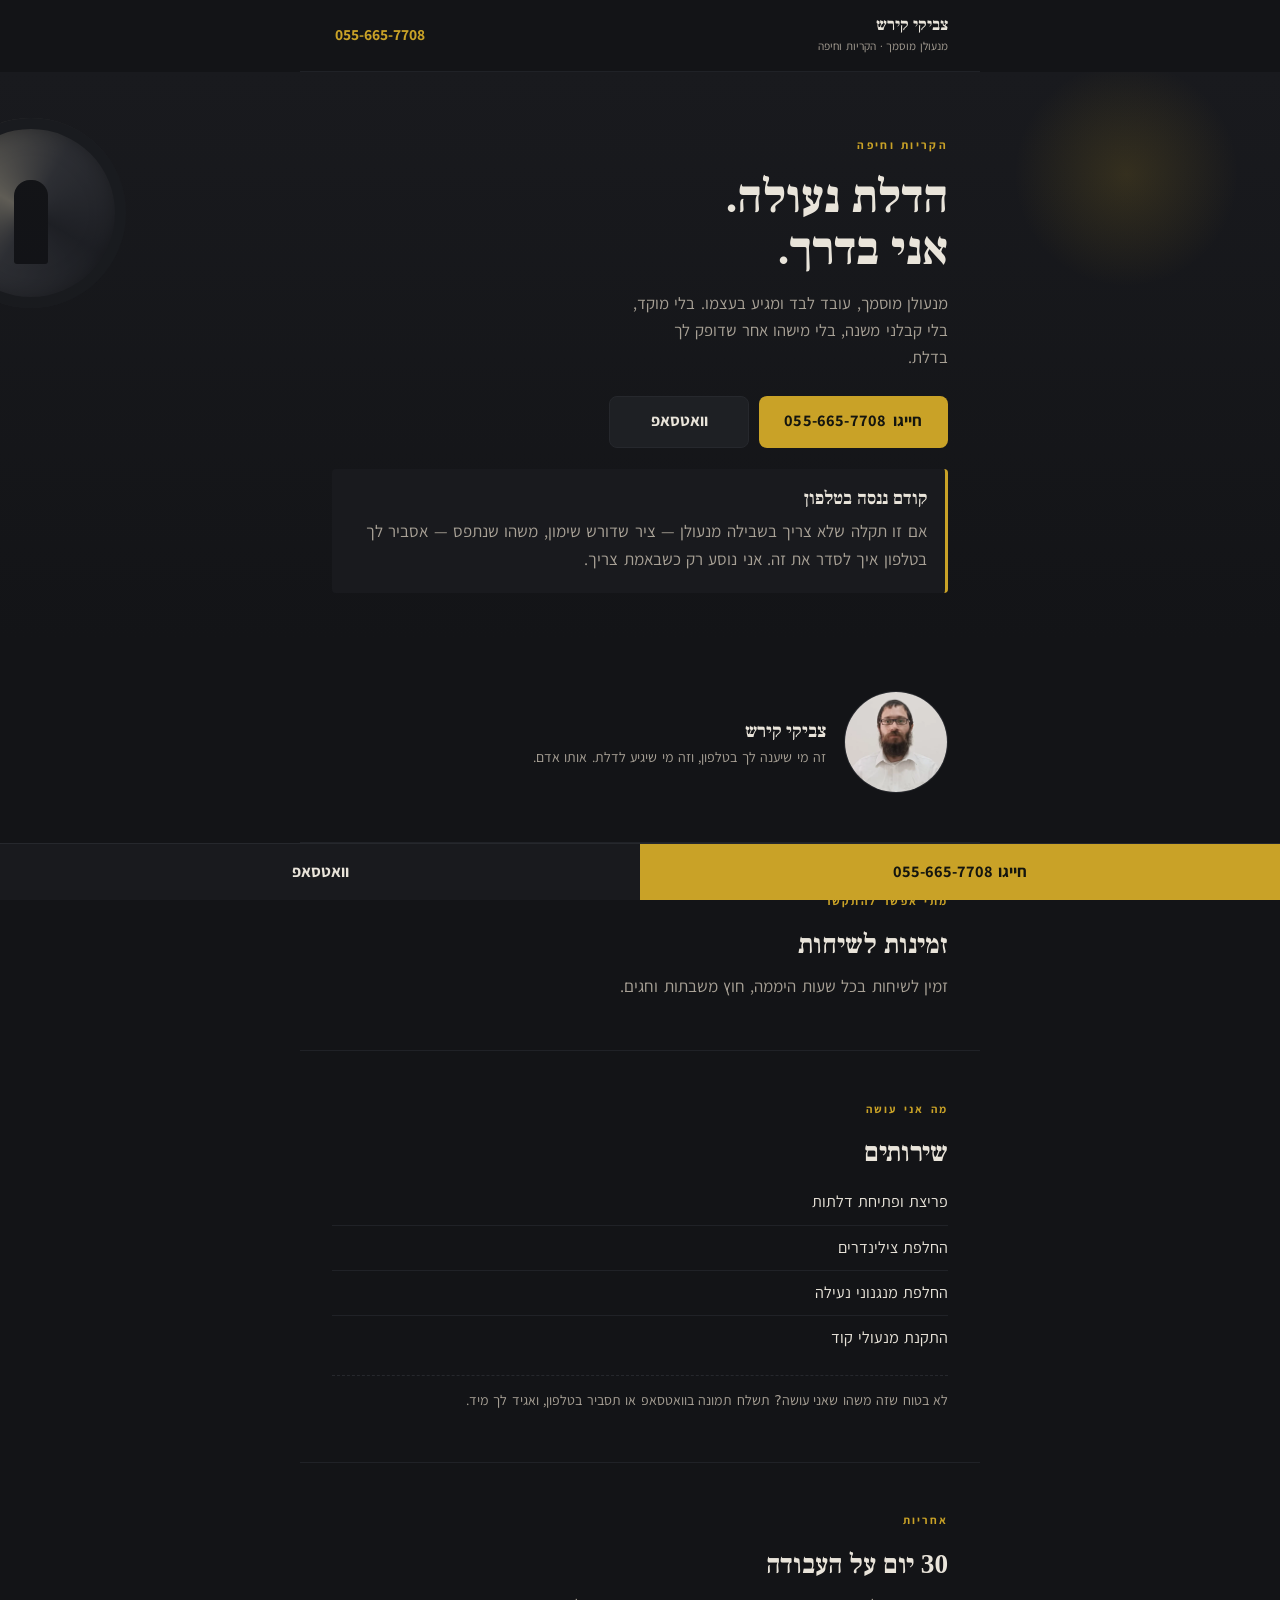
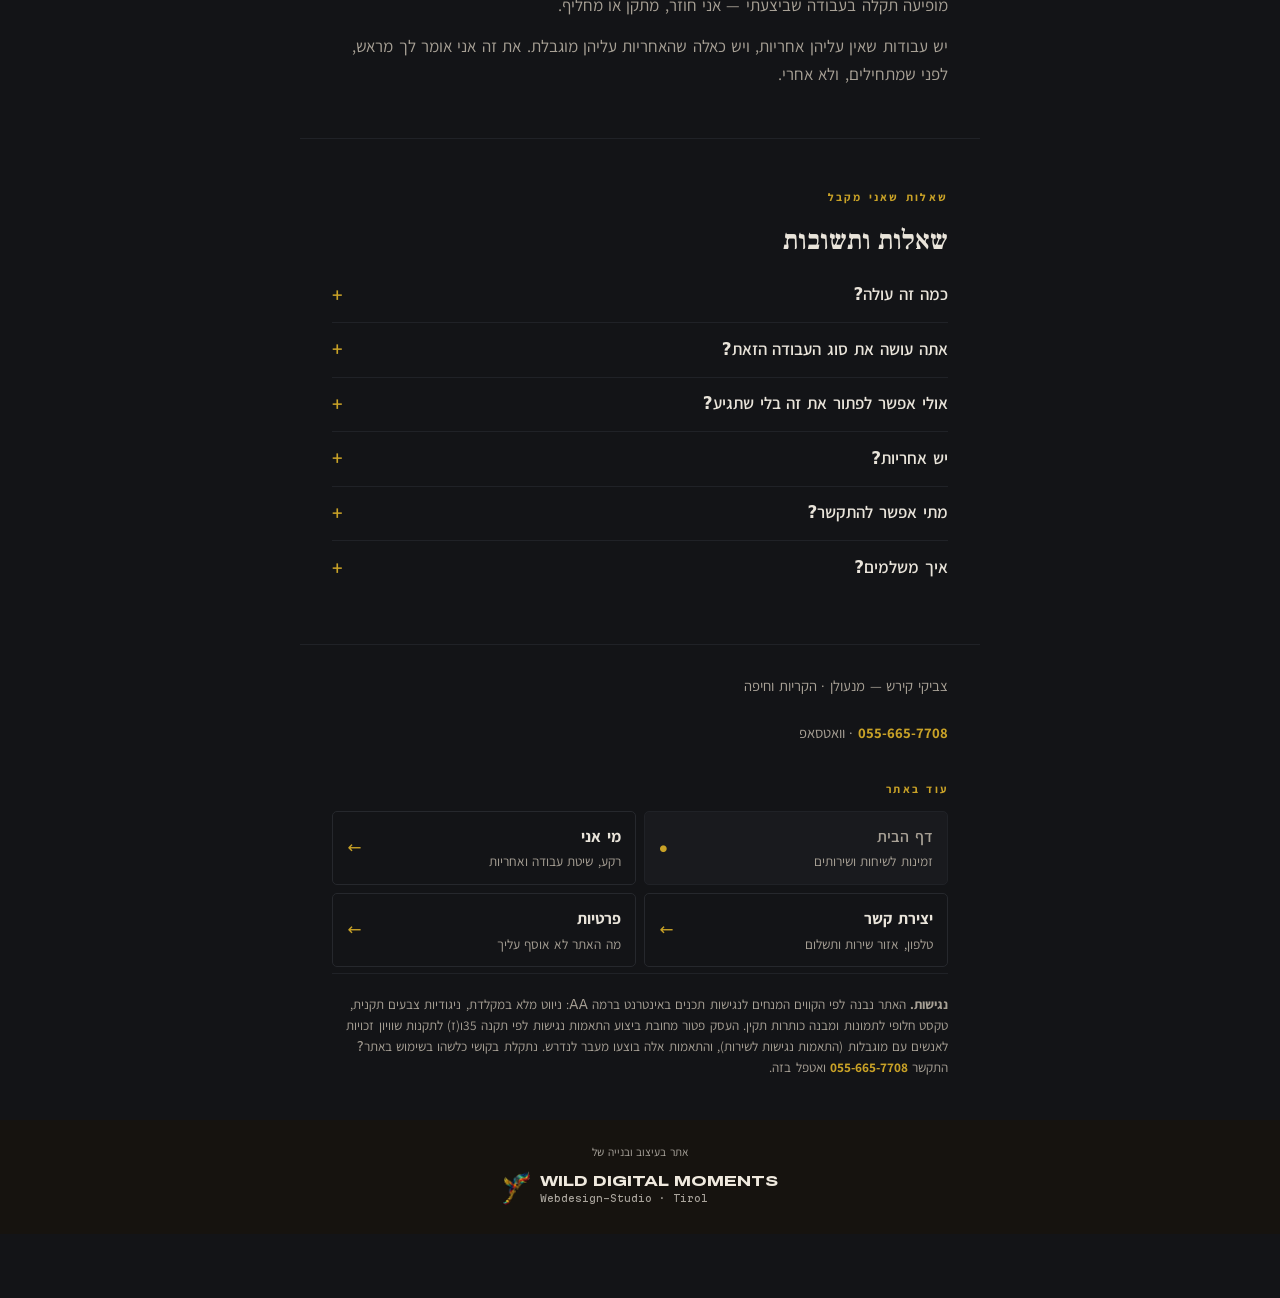
<file: index.html>
<!DOCTYPE html>
<html lang="he" dir="rtl">
<head>
<meta charset="utf-8">
<meta name="viewport" content="width=device-width, initial-scale=1, viewport-fit=cover">
<title>צביקי קירש | מנעולן מוסמך בקריות ובחיפה</title>
<meta name="description" content="מנעולן מוסמך בקריות ובחיפה. פריצת דלתות, החלפת צילינדרים ומנעולי קוד. זמין לשיחות בכל שעות היממה, חוץ משבתות וחגים. 055-665-7708">
<link rel="canonical" href="https://zviki-locksmith.github.io/">
<meta name="theme-color" content="#131417">
<link rel="icon" href="/favicon.svg" type="image/svg+xml">

<meta property="og:type" content="website">
<meta property="og:url" content="https://zviki-locksmith.github.io/">
<meta property="og:site_name" content="צביקי קירש — מנעולן">
<meta property="og:locale" content="he_IL">
<meta property="og:title" content="צביקי קירש | מנעולן מוסמך בקריות ובחיפה">
<meta property="og:description" content="פריצת דלתות, צילינדרים ומנעולי קוד. זמין לשיחות בכל שעות היממה, חוץ משבתות וחגים. 055-665-7708">
<meta property="og:image" content="https://zviki-locksmith.github.io/assets/og.jpg">
<meta property="og:image:width" content="1200">
<meta property="og:image:height" content="630">
<meta property="og:image:alt" content="צביקי קירש, מנעולן מוסמך בקריות ובחיפה">
<meta name="twitter:card" content="summary_large_image">
<meta name="twitter:title" content="צביקי קירש | מנעולן מוסמך בקריות ובחיפה">
<meta name="twitter:description" content="זמין לשיחות בכל שעות היממה, חוץ משבתות וחגים. 055-665-7708">
<meta name="twitter:image" content="https://zviki-locksmith.github.io/assets/og.jpg">

<!-- === WDM-SEAL (head) — studio signature. Skill: ~/.claude/skills/studio-seal === -->
<meta name="generator" content="Wild Digital Moments - Webdesign-Studio, Tirol - https://digital.wildmoments.at/">
<meta name="author" content="Wild Digital Moments">
<link rel="author" type="text/plain" href="/humans.txt">
<script type="application/ld+json">
{"@context":"https://schema.org","@type":"WebSite","url":"https://zviki-locksmith.github.io/","creator":{"@type":"Organization","name":"Wild Digital Moments","url":"https://digital.wildmoments.at/","address":{"@type":"PostalAddress","streetAddress":"Unterdorf 22","postalCode":"6473","addressLocality":"Wenns","addressCountry":"AT"}}}
</script>
<!-- === /WDM-SEAL (head) === -->

<script type="application/ld+json">
{
  "@context": "https://schema.org",
  "@type": "Locksmith",
  "name": "צביקי קירש — מנעולן",
  "description": "מנעולן מוסמך בקריות ובחיפה. פריצת ופתיחת דלתות, החלפת צילינדרים, החלפת מנגנוני נעילה והתקנת מנעולי קוד.",
  "url": "https://zviki-locksmith.github.io/",
  "image": "https://zviki-locksmith.github.io/assets/og.jpg",
  "telephone": "+972-55-665-7708",
  "founder": {"@type": "Person", "name": "צביקי קירש"},
  "address": {"@type": "PostalAddress", "addressLocality": "קריית שמואל", "addressRegion": "חיפה", "addressCountry": "IL"},
  "areaServed": [
    {"@type":"City","name":"קריית שמואל"},
    {"@type":"City","name":"קריית ים"},
    {"@type":"City","name":"קריית מוצקין"},
    {"@type":"City","name":"קריית חיים"},
    {"@type":"City","name":"קריית אתא"},
    {"@type":"City","name":"קריית ביאליק"},
    {"@type":"City","name":"חיפה"}
  ],
  "openingHoursSpecification": [
    {"@type":"OpeningHoursSpecification","dayOfWeek":["Sunday","Monday","Tuesday","Wednesday","Thursday","Friday"],"opens":"00:00","closes":"23:59","description":"זמין לשיחות בכל שעות היממה, חוץ משבתות וחגים."},
    {"@type":"OpeningHoursSpecification","dayOfWeek":"Saturday","opens":"00:00","closes":"00:00","description":"לא זמין בשבתות ובחגים."}
  ],
  "paymentAccepted": "מזומן, העברה בנקאית, אפליקציות תשלום. ללא כרטיס אשראי.",
  "currenciesAccepted": "ILS",
  "availableLanguage": {"@type": "Language", "name": "Hebrew", "alternateName": "he"},
  "contactPoint": {
    "@type": "ContactPoint",
    "contactType": "customer service",
    "telephone": "+972-55-665-7708",
    "areaServed": "IL",
    "availableLanguage": ["he"]
  },
  "makesOffer": [
    {"@type":"Offer","itemOffered":{"@type":"Service","name":"פריצת ופתיחת דלתות","description":"פתיחת דלת נעולה או טרוקה, בבית ובעסק.","serviceType":"פריצת ופתיחת דלתות","provider":{"@type":"Locksmith","name":"צביקי קירש — מנעולן"}}},
    {"@type":"Offer","itemOffered":{"@type":"Service","name":"החלפת צילינדרים","description":"החלפת צילינדר במנעול קיים.","serviceType":"החלפת צילינדרים","provider":{"@type":"Locksmith","name":"צביקי קירש — מנעולן"}}},
    {"@type":"Offer","itemOffered":{"@type":"Service","name":"החלפת מנגנוני נעילה","description":"החלפת מנגנון הנעילה בדלת.","serviceType":"החלפת מנגנוני נעילה","provider":{"@type":"Locksmith","name":"צביקי קירש — מנעולן"}}},
    {"@type":"Offer","itemOffered":{"@type":"Service","name":"התקנת מנעולי קוד","description":"התקנת מנעול קוד ללא מפתח.","serviceType":"התקנת מנעולי קוד","provider":{"@type":"Locksmith","name":"צביקי קירש — מנעולן"}}}
  ]
}
</script>
<script type="application/ld+json">
{
  "@context": "https://schema.org",
  "@type": "FAQPage",
  "mainEntity": [
    {"@type":"Question","name":"כמה זה עולה?","acceptedAnswer":{"@type":"Answer","text":"תתקשר, תגיד לי מה קרה, ואני אומר לך את המחיר בטלפון לפני שאני יוצא לדרך. בלי הפתעות בדלת."}},
    {"@type":"Question","name":"אתה עושה את סוג העבודה הזאת?","acceptedAnswer":{"@type":"Answer","text":"תשלח לי תמונה בוואטסאפ שאני אראה מה יש, או תסביר לי בטלפון בערך מה צריך, ואני אגיד לך מיד אם זה משהו שאני עושה."}},
    {"@type":"Question","name":"אולי אפשר לפתור את זה בלי שתגיע?","acceptedAnswer":{"@type":"Answer","text":"לפעמים כן. אם זו תקלה שלא צריך בשבילה מנעולן, כמו ציר שצריך שימון, אני אסביר לך בטלפון איך לסדר את זה. אני נוסע רק כשבאמת צריך."}},
    {"@type":"Question","name":"יש אחריות?","acceptedAnswer":{"@type":"Answer","text":"30 יום אחריות על העבודה שביצעתי. אם מופיעה תקלה אני חוזר, מתקן או מחליף. יש עבודות שאין עליהן אחריות או שהאחריות עליהן מוגבלת, ואת זה אני אומר מראש לפני שמתחילים."}},
    {"@type":"Question","name":"מתי אפשר להתקשר?","acceptedAnswer":{"@type":"Answer","text":"אני זמין לשיחות בכל שעות היממה, חוץ משבתות וחגים."}},
    {"@type":"Question","name":"איך משלמים?","acceptedAnswer":{"@type":"Answer","text":"כל אמצעי תשלום שנוח לך, חוץ מכרטיס אשראי שאני לא מקבל כרגע."}}
  ]
}
</script>

<link rel="stylesheet" href="/assets/base.css">
<style>
/* ── hero: the cylinder is drawn in CSS, so it costs no request and no
      decode. A photo here would have been the heaviest thing on the page. ── */
.hero{position:relative;overflow:hidden;padding-block:clamp(2.4rem,9vw,4rem) clamp(2rem,7vw,3rem);
      background:radial-gradient(160px 160px at 88% 18%,rgba(201,162,39,.16),transparent 70%),
                 linear-gradient(#191A1E,#131417)}
.cyl{position:absolute;top:8%;left:-64px;width:190px;height:190px;border-radius:50%;
     background:conic-gradient(from 210deg,#3A3C42,#8C8779,#3A3C42,#22242A,#3A3C42);
     box-shadow:inset 0 0 0 11px #1B1D21,inset 0 0 30px rgba(0,0,0,.8);
     opacity:.62;pointer-events:none}
.cyl::after{content:'';position:absolute;inset:62px 78px 44px 78px;
            border-radius:16px 16px 3px 3px;background:#101114}
/* Only the content wrapper is lifted above the cylinder. Targeting every
   child here would re-declare .cyl as position:relative — a higher-specificity
   rule silently cancelling its absolute placement — and drop it into the flow,
   pushing the headline below the fold. */
.hero>.wrap{position:relative;z-index:1}
.kick{font-size:.72rem;letter-spacing:.2em;color:var(--brass);font-weight:700;margin-bottom:1rem}
h1{font-family:var(--disp);font-weight:900;font-size:clamp(2rem,9vw,2.9rem);
   line-height:1.12;margin-bottom:.9rem;text-wrap:balance}
.lead{color:var(--dim);max-width:30ch;font-size:1.04rem}

/* ── the call-first panel: the one thing no competitor says ────────── */
.first{background:var(--ink-2);border-right:3px solid var(--brass);
       padding:1.15rem 1.15rem 1.2rem;border-radius:4px;margin-top:1.3rem}
.first h2{font-size:1.15rem;margin-bottom:.5rem}

/* ── who ──────────────────────────────────────────────────────────── */
.who{display:flex;gap:1.1rem;align-items:center}
.who img{width:104px;height:102px;border-radius:50%;object-fit:cover;flex-shrink:0;
         border:1px solid var(--line)}
.who b{font-family:var(--disp);font-size:1.18rem;display:block;font-weight:700}

/* ── rows: cities, hours, services all share one row object ───────── */
.row{display:flex;justify-content:space-between;align-items:baseline;gap:1rem;
     padding-block:.58rem;border-bottom:1px solid var(--line-soft);font-size:1.01rem}
.row:last-of-type{border-bottom:0}
.row i{font-style:normal;font-variant-numeric:tabular-nums;color:var(--brass);
       white-space:nowrap;font-weight:600}
.row.base span::after{content:' · הבסיס שלי';font-size:.72rem;color:var(--dim);letter-spacing:.02em}
.caveat{margin-top:.9rem;padding-top:.85rem;border-top:1px dashed var(--line);
        color:var(--dim);font-size:.88rem;line-height:1.6}
/* Two tiers of availability. The committed one carries the brass edge; the
   exceptional one is deliberately quieter but the same size, so it reads as
   a real option rather than as a disclaimer someone tried to hide. */
.tiers{display:grid;gap:.7rem;margin-top:1.2rem}
.tier{border-radius:4px;padding:.9rem 1rem;font-size:.92rem;line-height:1.6}
.tier .t{display:block;font-weight:700;font-size:1rem;margin-bottom:.25rem}
.tier p{color:var(--dim)}
.tier.yes{background:var(--brass-soft);border-right:3px solid var(--brass)}
.tier.yes .t{color:var(--brass)}
.tier.maybe{background:var(--ink-2);border-right:3px solid var(--line)}
.tier.maybe .t{color:var(--bone)}
@media(min-width:560px){.tiers{grid-template-columns:1fr 1fr;align-items:stretch}}
.svc{list-style:none}
.svc li{padding-block:.55rem;border-bottom:1px solid var(--line-soft);font-size:1.01rem}
.svc li:last-child{border-bottom:0}


/* ── faq ──────────────────────────────────────────────────────────── */
details{border-bottom:1px solid var(--line-soft)}
details:last-of-type{border-bottom:0}
summary{padding-block:.8rem;cursor:pointer;font-weight:600;list-style:none;
        display:flex;justify-content:space-between;gap:1rem;align-items:center;min-height:44px}
summary::-webkit-details-marker{display:none}
summary::after{content:'+';color:var(--brass);font-size:1.3rem;line-height:1;flex-shrink:0}
details[open] summary::after{content:'–'}
details p{color:var(--dim);padding-bottom:.9rem;font-size:.97rem}

</style>
</head>
<body>

<a class="skip" href="#main">דלג לתוכן</a>

<header class="wrap top" data-sid="top" data-title="כותרת עליונה: שם, תיאור וטלפון">
  <div>
    <div class="nm">צביקי קירש</div>
    <div class="sb">מנעולן מוסמך · הקריות וחיפה</div>
  </div>
  <a class="tel" href="tel:+972556657708" aria-label="חייגו לצביקי, 055-665-7708">055-665-7708</a>
</header>

<main id="main">

<!-- ══ HERO ══ The lock cylinder is a CSS gradient, not a photograph.
     A visitor locked out at night loads this on cellular; the whole page
     weighs less than a single hero image would have. ══ -->
<section class="hero" data-sid="hero" data-title="פתיח: הדלת נעולה, אני בדרך">
  <div class="cyl" aria-hidden="true"></div>
  <div class="wrap">
    <p class="kick">הקריות וחיפה</p>
    <h1>הדלת נעולה.<br>אני בדרך.</h1>
    <p class="lead">מנעולן מוסמך, עובד לבד ומגיע בעצמו. בלי מוקד, בלי קבלני משנה, בלי מישהו אחר שדופק לך בדלת.</p>
    <div class="cta">
      <a class="btn btn-1" href="tel:+972556657708">חייגו <span class="num">055-665-7708</span></a>
      <a class="btn btn-2" href="https://wa.me/972556657708" target="_blank" rel="noopener">וואטסאפ</a>
    </div>

    <!-- The single most distinctive thing on this site. Of the ten locksmith
         sites that rank on page one for these queries, not one offers to save
         the customer the call-out. It answers the trade's main fear directly,
         and it costs nothing to say because it is simply true. -->
    <div class="first" data-sid="phone-first" data-title="שירות טלפוני לפני הגעה">
      <h2>קודם ננסה בטלפון</h2>
      <p class="dim">אם זו תקלה שלא צריך בשבילה מנעולן — ציר שדורש שימון, משהו שנתפס — אסביר לך בטלפון איך לסדר את זה. אני נוסע רק כשבאמת צריך.</p>
    </div>
  </div>
</section>

<!-- ══ WHO ══ -->
<section class="wrap sec" data-sid="who" data-title="מי מגיע: תמונה ושם">
  <div class="who">
    <img src="/assets/zviki.webp" width="420" height="412" alt="צביקי קירש, מנעולן" fetchpriority="high" decoding="async">
    <div>
      <b>צביקי קירש</b>
      <p class="dim small">זה מי שיענה לך בטלפון, וזה מי שיגיע לדלת. אותו אדם.</p>
    </div>
  </div>
</section>

<!-- ══ HOURS ══ -->
<section class="wrap sec" data-sid="hours" data-title="זמינות לשיחות">
  <p class="lbl">מתי אפשר להתקשר</p>
  <h2>זמינות לשיחות</h2>
  <p class="dim">זמין לשיחות בכל שעות היממה, חוץ משבתות וחגים.</p>
</section>

<!-- ══ SERVICES ══ -->
<section class="wrap sec" data-sid="services" data-title="ארבעת השירותים">
  <p class="lbl">מה אני עושה</p>
  <h2>שירותים</h2>
  <ul class="svc">
    <li>פריצת ופתיחת דלתות</li>
    <li>החלפת צילינדרים</li>
    <li>החלפת מנגנוני נעילה</li>
    <li>התקנת מנעולי קוד</li>
  </ul>
  <p class="caveat">לא בטוח שזה משהו שאני עושה? תשלח תמונה בוואטסאפ או תסביר בטלפון, ואגיד לך מיד.</p>
</section>

<!-- ══ WARRANTY ══ A number, and its limits in the same breath. The limits
     sentence is what keeps the number honest. ══ -->
<section class="wrap sec" data-sid="warranty" data-title="אחריות 30 יום ומגבלותיה">
  <p class="lbl">אחריות</p>
  <h2>30 יום על העבודה</h2>
  <p class="dim">מופיעה תקלה בעבודה שביצעתי — אני חוזר, מתקן או מחליף.</p>
  <p class="dim">יש עבודות שאין עליהן אחריות, ויש כאלה שהאחריות עליהן מוגבלת. את זה אני אומר לך מראש, לפני שמתחילים, ולא אחרי.</p>
</section>

<!-- ══ FAQ ══ His own answers. Mirrored in FAQPage JSON-LD above: not one
     of the ten competitors has FAQ structured data, and the search engines
     are already writing AI answers for these queries. ══ -->
<section class="wrap sec" data-sid="faq" data-title="שאלות שלקוחות שואלים">
  <p class="lbl">שאלות שאני מקבל</p>
  <h2>שאלות ותשובות</h2>

  <details><summary>כמה זה עולה?</summary>
    <p>תתקשר, תגיד לי מה קרה, ואני אומר לך את המחיר בטלפון לפני שאני יוצא לדרך. בלי הפתעות בדלת.</p></details>

  <details><summary>אתה עושה את סוג העבודה הזאת?</summary>
    <p>תשלח לי תמונה בוואטסאפ שאראה מה יש, או תסביר בטלפון בערך מה צריך. אגיד לך מיד אם זה משהו שאני עושה.</p></details>

  <details><summary>אולי אפשר לפתור את זה בלי שתגיע?</summary>
    <p>לפעמים כן. אם זו תקלה שלא צריך בשבילה מנעולן, כמו ציר שצריך שימון, אסביר לך בטלפון איך לסדר את זה. אני נוסע רק כשבאמת צריך.</p></details>

  <details><summary>יש אחריות?</summary>
    <p>30 יום על העבודה שביצעתי. יש עבודות שאין עליהן אחריות או שהאחריות מוגבלת — את זה אני אומר מראש, לפני שמתחילים.</p></details>

  <details><summary>מתי אפשר להתקשר?</summary>
    <p>אני זמין לשיחות בכל שעות היממה, חוץ משבתות וחגים.</p></details>

  <details><summary>איך משלמים?</summary>
    <p>כל אמצעי תשלום שנוח לך, חוץ מכרטיס אשראי שאני לא מקבל כרגע.</p></details>
</section>

</main>

<footer class="wrap foot" data-sid="foot" data-title="פוטר: טלפון, אזור והצהרת נגישות">
  <p>צביקי קירש — מנעולן · הקריות וחיפה</p>
  <p><a class="tel" href="tel:+972556657708">055-665-7708</a> · <a href="https://wa.me/972556657708" target="_blank" rel="noopener">וואטסאפ</a></p>

  <nav class="more" aria-label="עוד באתר">
    <p class="more-h">עוד באתר</p>
    <a href="/" aria-current="page"><b>דף הבית</b><span>זמינות לשיחות ושירותים</span></a>
    <a href="/about/"><b>מי אני</b><span>רקע, שיטת עבודה ואחריות</span></a>
    <a href="/contact/"><b>יצירת קשר</b><span>טלפון, אזור שירות ותשלום</span></a>
    <a href="/privacy/"><b>פרטיות</b><span>מה האתר לא אוסף עליך</span></a>
  </nav>

  <div class="a11y" data-sid="a11y" data-title="הצהרת נגישות">
    <p><strong>נגישות.</strong> האתר נבנה לפי הקווים המנחים לנגישות תכנים באינטרנט ברמה AA: ניווט מלא במקלדת, ניגודיות צבעים תקנית, טקסט חלופי לתמונות ומבנה כותרות תקין. העסק פטור מחובת ביצוע התאמות נגישות לפי תקנה 35ו(ז) לתקנות שוויון זכויות לאנשים עם מוגבלות (התאמות נגישות לשירות), והתאמות אלה בוצעו מעבר לנדרש. נתקלת בקושי כלשהו בשימוש באתר? התקשר <a class="tel" href="tel:+972556657708">055-665-7708</a> ואטפל בזה.</p>
  </div>
</footer>

<div class="wdm" data-sid="wdm-credit" data-title="חתימת הסטודיו שבנה את האתר">
  <p class="pre">אתר בעיצוב ובנייה של</p>
  <a class="wdm-lock" href="https://digital.wildmoments.at/" target="_blank" rel="noopener">
    <img src="/assets/wdm-parrot.webp" alt="Wild Digital Moments" width="116" height="140" loading="lazy" decoding="async">
    <span class="tb">
      <span class="nm">Wild Digital Moments</span>
      <span class="sb">Webdesign-Studio · Tirol</span>
    </span>
  </a>
</div>

<nav class="bar" aria-label="יצירת קשר מהיר">
  <a class="c" href="tel:+972556657708">חייגו 055-665-7708</a>
  <a class="w" href="https://wa.me/972556657708" target="_blank" rel="noopener">וואטסאפ</a>
</nav>

<!-- === WDM-SEAL (body) — the console signature. === -->
<script>console.log("%c W %c gebaut von Wild Digital Moments   https://digital.wildmoments.at/","background:#16130F;color:#D2A62C;font:700 13px Georgia,serif;padding:3px 8px;border-radius:3px","color:#8a8578;font:12px ui-monospace,SFMono-Regular,monospace;padding-left:8px");</script>
<!-- === /WDM-SEAL (body) === -->

</body>
</html>
</file>
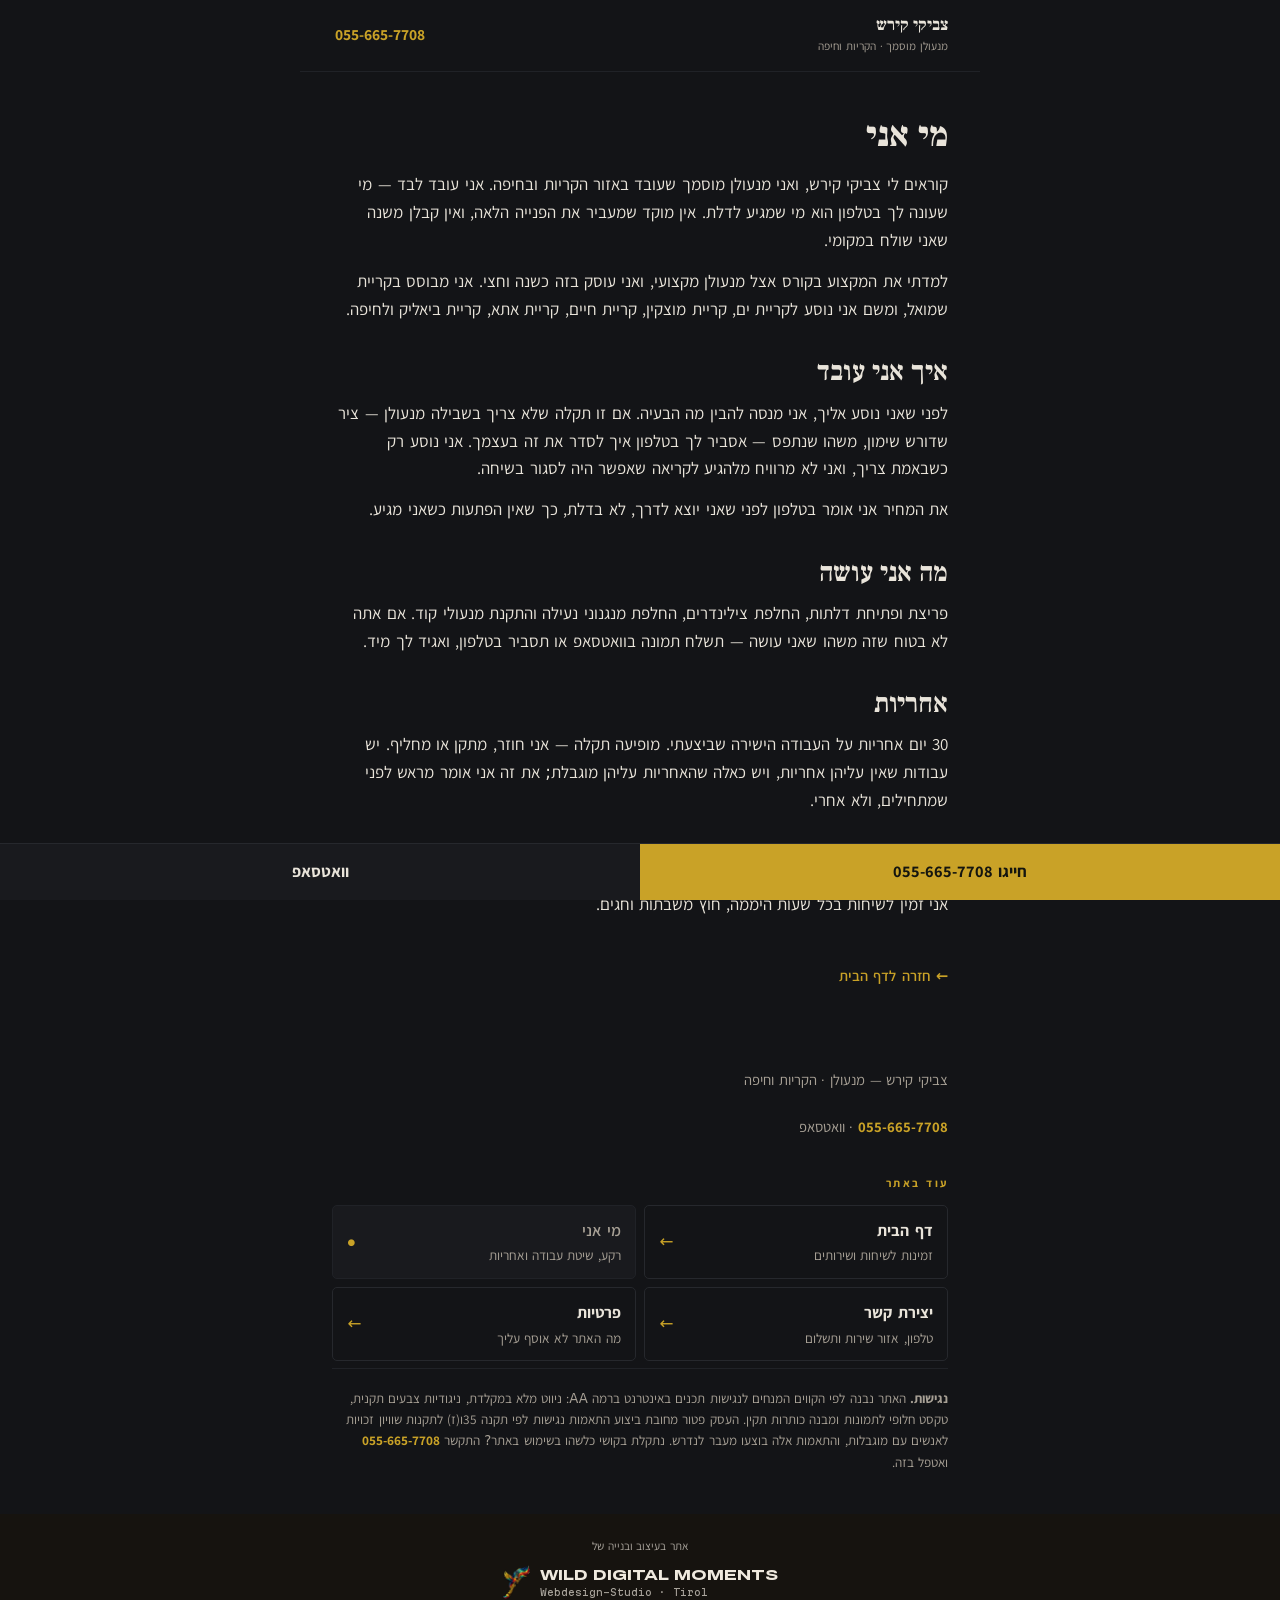
<file: about/index.html>
<!DOCTYPE html>
<html lang="he" dir="rtl">
<head>
<meta charset="utf-8">
<meta name="viewport" content="width=device-width, initial-scale=1, viewport-fit=cover">
<title>עליי | צביקי קירש — מנעולן בקריות ובחיפה</title>
<meta name="description" content="מי אני, איך אני עובד, מה אני עושה ומה האחריות. צביקי קירש, מנעולן מוסמך שעובד לבד באזור הקריות ובחיפה.">
<link rel="canonical" href="https://zviki-locksmith.github.io/about/">
<meta name="theme-color" content="#131417">
<link rel="icon" href="/favicon.svg" type="image/svg+xml">
<meta property="og:type" content="website">
<meta property="og:url" content="https://zviki-locksmith.github.io/about/">
<meta property="og:title" content="עליי | צביקי קירש — מנעולן בקריות ובחיפה">
<meta property="og:description" content="מי אני, איך אני עובד, מה אני עושה ומה האחריות. צביקי קירש, מנעולן מוסמך שעובד לבד באזור הקריות ובחיפה.">
<meta property="og:image" content="https://zviki-locksmith.github.io/assets/og.jpg">
<meta property="og:locale" content="he_IL">
<!-- === WDM-SEAL (head) - studio signature. Skill: ~/.claude/skills/studio-seal === -->
<meta name="generator" content="Wild Digital Moments - Webdesign-Studio, Tirol - https://digital.wildmoments.at/">
<meta name="author" content="Wild Digital Moments">
<link rel="author" type="text/plain" href="/humans.txt">
<link rel="stylesheet" href="/assets/base.css">
<style>
.page{padding-block:clamp(1.6rem,6vw,2.6rem)}
.page h1{font-family:var(--disp);font-weight:900;font-size:clamp(1.7rem,6.5vw,2.2rem);
         line-height:1.18;margin-bottom:1rem;text-wrap:balance}
.page h2{margin-top:1.9rem}
.page .row{display:flex;justify-content:space-between;align-items:baseline;gap:1rem;
           padding-block:.58rem;border-bottom:1px solid var(--line-soft);font-size:1.01rem}
.page .row:last-of-type{border-bottom:0}
.page .row i{font-style:normal;font-variant-numeric:tabular-nums;color:var(--brass);
             white-space:nowrap;font-weight:600}
.page .row.base span::after{content:' · הבסיס שלי';font-size:.72rem;color:var(--dim)}
.caveat{margin-top:.9rem;padding-top:.85rem;border-top:1px dashed var(--line);
        color:var(--dim);font-size:.88rem;line-height:1.6}
.back{display:inline-flex;align-items:center;min-height:44px;color:var(--brass);font-weight:600;font-size:.92rem}
.brass{color:var(--brass);font-weight:600;text-decoration:underline;text-underline-offset:3px}
.top .nm a{color:inherit}

</style>
</head>
<body>
<a class="skip" href="#main">דלג לתוכן</a>

<header class="wrap top">
  <div><div class="nm"><a href="/">צביקי קירש</a></div><div class="sb">מנעולן מוסמך · הקריות וחיפה</div></div>
  <a class="tel" href="tel:+972556657708" aria-label="חייגו לצביקי, 055-665-7708">055-665-7708</a>
</header>

<main id="main" class="wrap page">
<h1>מי אני</h1>
<p>קוראים לי צביקי קירש, ואני מנעולן מוסמך שעובד באזור הקריות ובחיפה. אני עובד לבד — מי שעונה לך בטלפון הוא מי שמגיע לדלת. אין מוקד שמעביר את הפנייה הלאה, ואין קבלן משנה שאני שולח במקומי.</p>
<p>למדתי את המקצוע בקורס אצל מנעולן מקצועי, ואני עוסק בזה כשנה וחצי. אני מבוסס בקריית שמואל, ומשם אני נוסע לקריית ים, קריית מוצקין, קריית חיים, קריית אתא, קריית ביאליק ולחיפה.</p>

<h2>איך אני עובד</h2>
<p>לפני שאני נוסע אליך, אני מנסה להבין מה הבעיה. אם זו תקלה שלא צריך בשבילה מנעולן — ציר שדורש שימון, משהו שנתפס — אסביר לך בטלפון איך לסדר את זה בעצמך. אני נוסע רק כשבאמת צריך, ואני לא מרוויח מלהגיע לקריאה שאפשר היה לסגור בשיחה.</p>
<p>את המחיר אני אומר בטלפון לפני שאני יוצא לדרך, לא בדלת, כך שאין הפתעות כשאני מגיע.</p>

<h2>מה אני עושה</h2>
<p>פריצת ופתיחת דלתות, החלפת צילינדרים, החלפת מנגנוני נעילה והתקנת מנעולי קוד. אם אתה לא בטוח שזה משהו שאני עושה — תשלח תמונה בוואטסאפ או תסביר בטלפון, ואגיד לך מיד.</p>

<h2>אחריות</h2>
<p>30 יום אחריות על העבודה הישירה שביצעתי. מופיעה תקלה — אני חוזר, מתקן או מחליף. יש עבודות שאין עליהן אחריות, ויש כאלה שהאחריות עליהן מוגבלת; את זה אני אומר מראש לפני שמתחילים, ולא אחרי.</p>

<h2>מתי אפשר להתקשר</h2>
<p>אני זמין לשיחות בכל שעות היממה, חוץ משבתות וחגים.</p>
<p style="margin-top:2.2rem"><a class="back" href="/">← חזרה לדף הבית</a></p>
</main>

<footer class="wrap foot" data-sid="foot" data-title="פוטר: טלפון, ניווט והצהרת נגישות">
  <p>צביקי קירש — מנעולן · הקריות וחיפה</p>
  <p><a class="tel" href="tel:+972556657708">055-665-7708</a> · <a href="https://wa.me/972556657708" target="_blank" rel="noopener">וואטסאפ</a></p>
  <nav class="more" aria-label="עוד באתר">
    <p class="more-h">עוד באתר</p>
    <a href="/"><b>דף הבית</b><span>זמינות לשיחות ושירותים</span></a>
    <a href="/about/" aria-current="page"><b>מי אני</b><span>רקע, שיטת עבודה ואחריות</span></a>
    <a href="/contact/"><b>יצירת קשר</b><span>טלפון, אזור שירות ותשלום</span></a>
    <a href="/privacy/"><b>פרטיות</b><span>מה האתר לא אוסף עליך</span></a>
  </nav>
  <div class="a11y">
    <p><strong>נגישות.</strong> האתר נבנה לפי הקווים המנחים לנגישות תכנים באינטרנט ברמה AA: ניווט מלא במקלדת, ניגודיות צבעים תקנית, טקסט חלופי לתמונות ומבנה כותרות תקין. העסק פטור מחובת ביצוע התאמות נגישות לפי תקנה 35ו(ז) לתקנות שוויון זכויות לאנשים עם מוגבלות, והתאמות אלה בוצעו מעבר לנדרש. נתקלת בקושי כלשהו בשימוש באתר? התקשר <a class="tel" href="tel:+972556657708">055-665-7708</a> ואטפל בזה.</p>
  </div>
</footer>

<div class="wdm" data-sid="wdm-credit" data-title="חתימת הסטודיו שבנה את האתר">
  <p class="pre">אתר בעיצוב ובנייה של</p>
  <a class="wdm-lock" href="https://digital.wildmoments.at/" target="_blank" rel="noopener">
    <img src="/assets/wdm-parrot.webp" alt="Wild Digital Moments" width="116" height="140" loading="lazy" decoding="async">
    <span class="tb"><span class="nm">Wild Digital Moments</span><span class="sb">Webdesign-Studio · Tirol</span></span>
  </a>
</div>

<nav class="bar" aria-label="יצירת קשר מהיר">
  <a class="c" href="tel:+972556657708">חייגו 055-665-7708</a>
  <a class="w" href="https://wa.me/972556657708" target="_blank" rel="noopener">וואטסאפ</a>
</nav>

<!-- === WDM-SEAL (body) - the console signature. === -->
<script>console.log("%c W %c gebaut von Wild Digital Moments   https://digital.wildmoments.at/","background:#16130F;color:#D2A62C;font:700 13px Georgia,serif;padding:3px 8px;border-radius:3px","color:#8a8578;font:12px ui-monospace,SFMono-Regular,monospace;padding-left:8px");</script>
<!-- === /WDM-SEAL (body) === -->
</body>
</html>
</file>
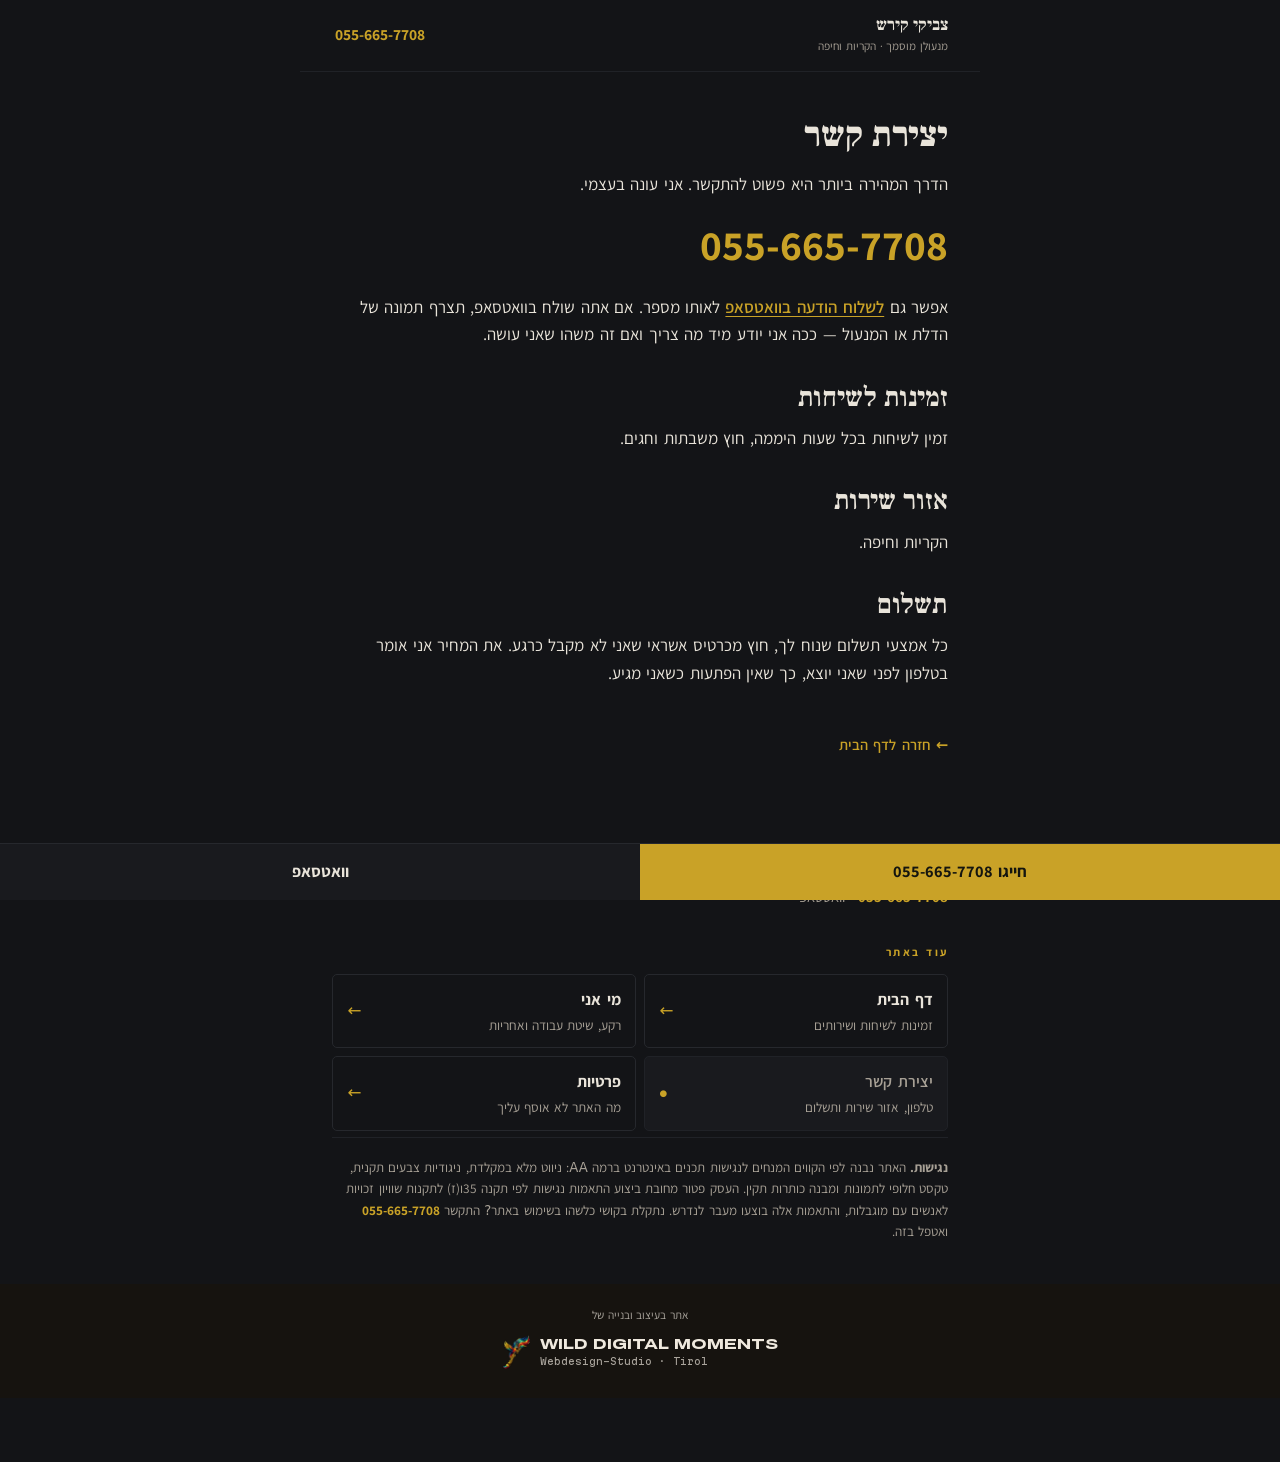
<file: contact/index.html>
<!DOCTYPE html>
<html lang="he" dir="rtl">
<head>
<meta charset="utf-8">
<meta name="viewport" content="width=device-width, initial-scale=1, viewport-fit=cover">
<title>יצירת קשר | צביקי קירש — מנעולן</title>
<meta name="description" content="טלפון, וואטסאפ, זמינות לשיחות ואמצעי תשלום. 055-665-7708">
<link rel="canonical" href="https://zviki-locksmith.github.io/contact/">
<meta name="theme-color" content="#131417">
<link rel="icon" href="/favicon.svg" type="image/svg+xml">
<meta property="og:type" content="website">
<meta property="og:url" content="https://zviki-locksmith.github.io/contact/">
<meta property="og:title" content="יצירת קשר | צביקי קירש — מנעולן">
<meta property="og:description" content="טלפון, וואטסאפ, זמינות לשיחות ואמצעי תשלום. 055-665-7708">
<meta property="og:image" content="https://zviki-locksmith.github.io/assets/og.jpg">
<meta property="og:locale" content="he_IL">
<!-- === WDM-SEAL (head) - studio signature. Skill: ~/.claude/skills/studio-seal === -->
<meta name="generator" content="Wild Digital Moments - Webdesign-Studio, Tirol - https://digital.wildmoments.at/">
<meta name="author" content="Wild Digital Moments">
<link rel="author" type="text/plain" href="/humans.txt">
<link rel="stylesheet" href="/assets/base.css">
<style>
.page{padding-block:clamp(1.6rem,6vw,2.6rem)}
.page h1{font-family:var(--disp);font-weight:900;font-size:clamp(1.7rem,6.5vw,2.2rem);
         line-height:1.18;margin-bottom:1rem;text-wrap:balance}
.page h2{margin-top:1.9rem}
.page .row{display:flex;justify-content:space-between;align-items:baseline;gap:1rem;
           padding-block:.58rem;border-bottom:1px solid var(--line-soft);font-size:1.01rem}
.page .row:last-of-type{border-bottom:0}
.page .row i{font-style:normal;font-variant-numeric:tabular-nums;color:var(--brass);
             white-space:nowrap;font-weight:600}
.page .row.base span::after{content:' · הבסיס שלי';font-size:.72rem;color:var(--dim)}
.caveat{margin-top:.9rem;padding-top:.85rem;border-top:1px dashed var(--line);
        color:var(--dim);font-size:.88rem;line-height:1.6}
.back{display:inline-flex;align-items:center;min-height:44px;color:var(--brass);font-weight:600;font-size:.92rem}
.brass{color:var(--brass);font-weight:600;text-decoration:underline;text-underline-offset:3px}
.top .nm a{color:inherit}
.big{font-size:clamp(1.9rem,8vw,2.6rem);font-weight:700;color:var(--brass);
     font-variant-numeric:tabular-nums;display:inline-flex;align-items:center;min-height:56px}
</style>
</head>
<body>
<a class="skip" href="#main">דלג לתוכן</a>

<header class="wrap top">
  <div><div class="nm"><a href="/">צביקי קירש</a></div><div class="sb">מנעולן מוסמך · הקריות וחיפה</div></div>
  <a class="tel" href="tel:+972556657708" aria-label="חייגו לצביקי, 055-665-7708">055-665-7708</a>
</header>

<main id="main" class="wrap page">
<h1>יצירת קשר</h1>
<p>הדרך המהירה ביותר היא פשוט להתקשר. אני עונה בעצמי.</p>
<p><a class="big" href="tel:+972556657708">055-665-7708</a></p>
<p>אפשר גם <a class="brass" href="https://wa.me/972556657708" target="_blank" rel="noopener">לשלוח הודעה בוואטסאפ</a> לאותו מספר. אם אתה שולח בוואטסאפ, תצרף תמונה של הדלת או המנעול — ככה אני יודע מיד מה צריך ואם זה משהו שאני עושה.</p>

<h2>זמינות לשיחות</h2>
<p>זמין לשיחות בכל שעות היממה, חוץ משבתות וחגים.</p>

<h2>אזור שירות</h2>
<p>הקריות וחיפה.</p>

<h2>תשלום</h2>
<p>כל אמצעי תשלום שנוח לך, חוץ מכרטיס אשראי שאני לא מקבל כרגע. את המחיר אני אומר בטלפון לפני שאני יוצא, כך שאין הפתעות כשאני מגיע.</p>
<p style="margin-top:2.2rem"><a class="back" href="/">← חזרה לדף הבית</a></p>
</main>

<footer class="wrap foot" data-sid="foot" data-title="פוטר: טלפון, ניווט והצהרת נגישות">
  <p>צביקי קירש — מנעולן · הקריות וחיפה</p>
  <p><a class="tel" href="tel:+972556657708">055-665-7708</a> · <a href="https://wa.me/972556657708" target="_blank" rel="noopener">וואטסאפ</a></p>
  <nav class="more" aria-label="עוד באתר">
    <p class="more-h">עוד באתר</p>
    <a href="/"><b>דף הבית</b><span>זמינות לשיחות ושירותים</span></a>
    <a href="/about/"><b>מי אני</b><span>רקע, שיטת עבודה ואחריות</span></a>
    <a href="/contact/" aria-current="page"><b>יצירת קשר</b><span>טלפון, אזור שירות ותשלום</span></a>
    <a href="/privacy/"><b>פרטיות</b><span>מה האתר לא אוסף עליך</span></a>
  </nav>
  <div class="a11y">
    <p><strong>נגישות.</strong> האתר נבנה לפי הקווים המנחים לנגישות תכנים באינטרנט ברמה AA: ניווט מלא במקלדת, ניגודיות צבעים תקנית, טקסט חלופי לתמונות ומבנה כותרות תקין. העסק פטור מחובת ביצוע התאמות נגישות לפי תקנה 35ו(ז) לתקנות שוויון זכויות לאנשים עם מוגבלות, והתאמות אלה בוצעו מעבר לנדרש. נתקלת בקושי כלשהו בשימוש באתר? התקשר <a class="tel" href="tel:+972556657708">055-665-7708</a> ואטפל בזה.</p>
  </div>
</footer>

<div class="wdm" data-sid="wdm-credit" data-title="חתימת הסטודיו שבנה את האתר">
  <p class="pre">אתר בעיצוב ובנייה של</p>
  <a class="wdm-lock" href="https://digital.wildmoments.at/" target="_blank" rel="noopener">
    <img src="/assets/wdm-parrot.webp" alt="Wild Digital Moments" width="116" height="140" loading="lazy" decoding="async">
    <span class="tb"><span class="nm">Wild Digital Moments</span><span class="sb">Webdesign-Studio · Tirol</span></span>
  </a>
</div>

<nav class="bar" aria-label="יצירת קשר מהיר">
  <a class="c" href="tel:+972556657708">חייגו 055-665-7708</a>
  <a class="w" href="https://wa.me/972556657708" target="_blank" rel="noopener">וואטסאפ</a>
</nav>

<!-- === WDM-SEAL (body) - the console signature. === -->
<script>console.log("%c W %c gebaut von Wild Digital Moments   https://digital.wildmoments.at/","background:#16130F;color:#D2A62C;font:700 13px Georgia,serif;padding:3px 8px;border-radius:3px","color:#8a8578;font:12px ui-monospace,SFMono-Regular,monospace;padding-left:8px");</script>
<!-- === /WDM-SEAL (body) === -->
</body>
</html>
</file>
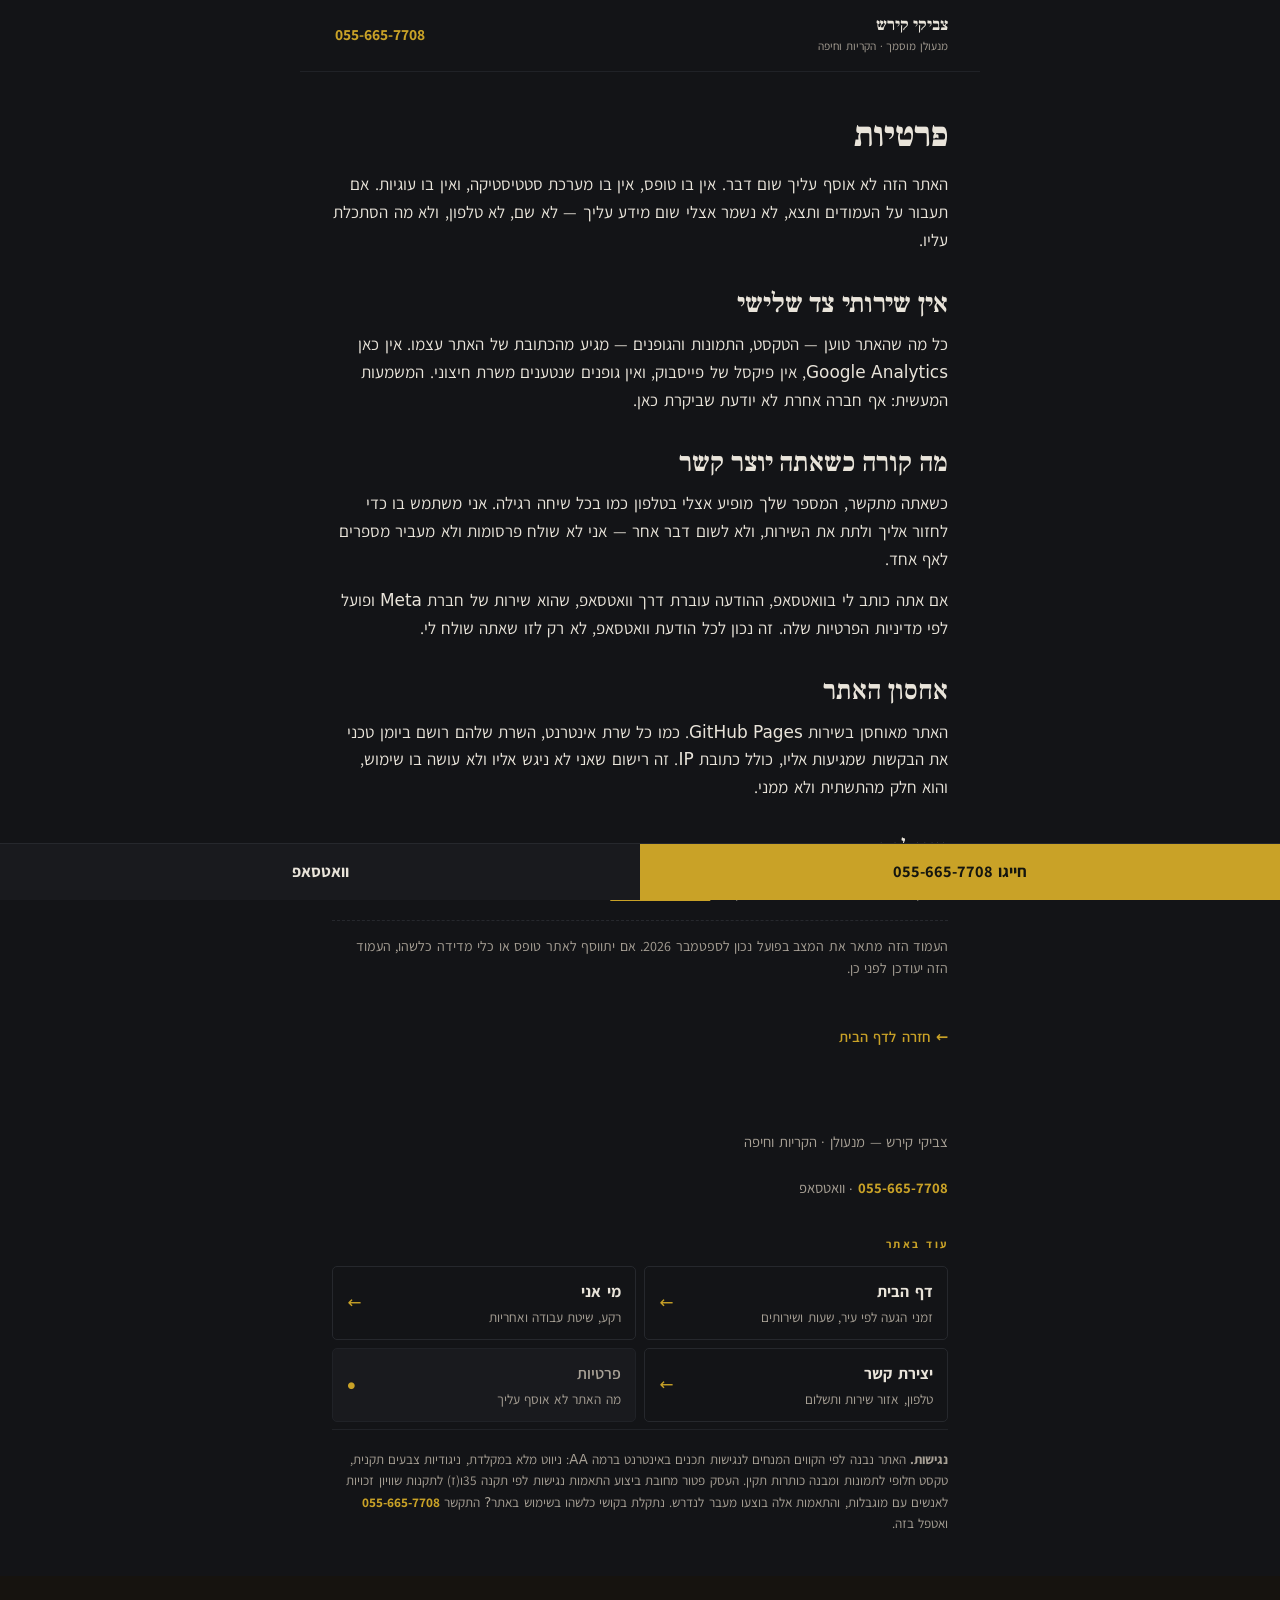
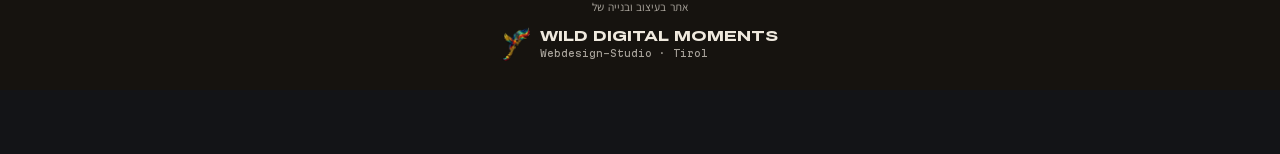
<file: privacy/index.html>
<!DOCTYPE html>
<html lang="he" dir="rtl">
<head>
<meta charset="utf-8">
<meta name="viewport" content="width=device-width, initial-scale=1, viewport-fit=cover">
<title>פרטיות | צביקי קירש — מנעולן</title>
<meta name="description" content="האתר לא אוסף מידע: אין טופס, אין סטטיסטיקה, אין עוגיות ואין שירותי צד שלישי.">
<link rel="canonical" href="https://zviki-locksmith.github.io/privacy/">
<meta name="theme-color" content="#131417">
<link rel="icon" href="/favicon.svg" type="image/svg+xml">
<meta property="og:type" content="website">
<meta property="og:url" content="https://zviki-locksmith.github.io/privacy/">
<meta property="og:title" content="פרטיות | צביקי קירש — מנעולן">
<meta property="og:description" content="האתר לא אוסף מידע: אין טופס, אין סטטיסטיקה, אין עוגיות ואין שירותי צד שלישי.">
<meta property="og:image" content="https://zviki-locksmith.github.io/assets/og.jpg">
<meta property="og:locale" content="he_IL">
<!-- === WDM-SEAL (head) - studio signature. Skill: ~/.claude/skills/studio-seal === -->
<meta name="generator" content="Wild Digital Moments - Webdesign-Studio, Tirol - https://digital.wildmoments.at/">
<meta name="author" content="Wild Digital Moments">
<link rel="author" type="text/plain" href="/humans.txt">
<link rel="stylesheet" href="/assets/base.css">
<style>
.page{padding-block:clamp(1.6rem,6vw,2.6rem)}
.page h1{font-family:var(--disp);font-weight:900;font-size:clamp(1.7rem,6.5vw,2.2rem);
         line-height:1.18;margin-bottom:1rem;text-wrap:balance}
.page h2{margin-top:1.9rem}
.page .row{display:flex;justify-content:space-between;align-items:baseline;gap:1rem;
           padding-block:.58rem;border-bottom:1px solid var(--line-soft);font-size:1.01rem}
.page .row:last-of-type{border-bottom:0}
.page .row i{font-style:normal;font-variant-numeric:tabular-nums;color:var(--brass);
             white-space:nowrap;font-weight:600}
.page .row.base span::after{content:' · הבסיס שלי';font-size:.72rem;color:var(--dim)}
.caveat{margin-top:.9rem;padding-top:.85rem;border-top:1px dashed var(--line);
        color:var(--dim);font-size:.88rem;line-height:1.6}
.back{display:inline-flex;align-items:center;min-height:44px;color:var(--brass);font-weight:600;font-size:.92rem}
.brass{color:var(--brass);font-weight:600;text-decoration:underline;text-underline-offset:3px}
.top .nm a{color:inherit}

</style>
</head>
<body>
<a class="skip" href="#main">דלג לתוכן</a>

<header class="wrap top">
  <div><div class="nm"><a href="/">צביקי קירש</a></div><div class="sb">מנעולן מוסמך · הקריות וחיפה</div></div>
  <a class="tel" href="tel:+972556657708" aria-label="חייגו לצביקי, 055-665-7708">055-665-7708</a>
</header>

<main id="main" class="wrap page">
<h1>פרטיות</h1>
<p>האתר הזה לא אוסף עליך שום דבר. אין בו טופס, אין בו מערכת סטטיסטיקה, ואין בו עוגיות. אם תעבור על העמודים ותצא, לא נשמר אצלי שום מידע עליך — לא שם, לא טלפון, ולא מה הסתכלת עליו.</p>

<h2>אין שירותי צד שלישי</h2>
<p>כל מה שהאתר טוען — הטקסט, התמונות והגופנים — מגיע מהכתובת של האתר עצמו. אין כאן Google Analytics, אין פיקסל של פייסבוק, ואין גופנים שנטענים משרת חיצוני. המשמעות המעשית: אף חברה אחרת לא יודעת שביקרת כאן.</p>

<h2>מה קורה כשאתה יוצר קשר</h2>
<p>כשאתה מתקשר, המספר שלך מופיע אצלי בטלפון כמו בכל שיחה רגילה. אני משתמש בו כדי לחזור אליך ולתת את השירות, ולא לשום דבר אחר — אני לא שולח פרסומות ולא מעביר מספרים לאף אחד.</p>
<p>אם אתה כותב לי בוואטסאפ, ההודעה עוברת דרך וואטסאפ, שהוא שירות של חברת Meta ופועל לפי מדיניות הפרטיות שלה. זה נכון לכל הודעת וואטסאפ, לא רק לזו שאתה שולח לי.</p>

<h2>אחסון האתר</h2>
<p>האתר מאוחסן בשירות GitHub Pages. כמו כל שרת אינטרנט, השרת שלהם רושם ביומן טכני את הבקשות שמגיעות אליו, כולל כתובת IP. זה רישום שאני לא ניגש אליו ולא עושה בו שימוש, והוא חלק מהתשתית ולא ממני.</p>

<h2>שאלות</h2>
<p>יש לך שאלה על משהו מזה? התקשר <a class="brass" href="tel:+972556657708">055-665-7708</a> ואענה.</p>
<p class="caveat">העמוד הזה מתאר את המצב בפועל נכון לספטמבר 2026. אם יתווסף לאתר טופס או כלי מדידה כלשהו, העמוד הזה יעודכן לפני כן.</p>
<p style="margin-top:2.2rem"><a class="back" href="/">← חזרה לדף הבית</a></p>
</main>

<footer class="wrap foot" data-sid="foot" data-title="פוטר: טלפון, ניווט והצהרת נגישות">
  <p>צביקי קירש — מנעולן · הקריות וחיפה</p>
  <p><a class="tel" href="tel:+972556657708">055-665-7708</a> · <a href="https://wa.me/972556657708" target="_blank" rel="noopener">וואטסאפ</a></p>
  <nav class="more" aria-label="עוד באתר">
    <p class="more-h">עוד באתר</p>
    <a href="/"><b>דף הבית</b><span>זמני הגעה לפי עיר, שעות ושירותים</span></a>
    <a href="/about/"><b>מי אני</b><span>רקע, שיטת עבודה ואחריות</span></a>
    <a href="/contact/"><b>יצירת קשר</b><span>טלפון, אזור שירות ותשלום</span></a>
    <a href="/privacy/" aria-current="page"><b>פרטיות</b><span>מה האתר לא אוסף עליך</span></a>
  </nav>
  <div class="a11y">
    <p><strong>נגישות.</strong> האתר נבנה לפי הקווים המנחים לנגישות תכנים באינטרנט ברמה AA: ניווט מלא במקלדת, ניגודיות צבעים תקנית, טקסט חלופי לתמונות ומבנה כותרות תקין. העסק פטור מחובת ביצוע התאמות נגישות לפי תקנה 35ו(ז) לתקנות שוויון זכויות לאנשים עם מוגבלות, והתאמות אלה בוצעו מעבר לנדרש. נתקלת בקושי כלשהו בשימוש באתר? התקשר <a class="tel" href="tel:+972556657708">055-665-7708</a> ואטפל בזה.</p>
  </div>
</footer>

<div class="wdm" data-sid="wdm-credit" data-title="חתימת הסטודיו שבנה את האתר">
  <p class="pre">אתר בעיצוב ובנייה של</p>
  <a class="wdm-lock" href="https://digital.wildmoments.at/" target="_blank" rel="noopener">
    <img src="/assets/wdm-parrot.webp" alt="Wild Digital Moments" width="116" height="140" loading="lazy" decoding="async">
    <span class="tb"><span class="nm">Wild Digital Moments</span><span class="sb">Webdesign-Studio · Tirol</span></span>
  </a>
</div>

<nav class="bar" aria-label="יצירת קשר מהיר">
  <a class="c" href="tel:+972556657708">חייגו 055-665-7708</a>
  <a class="w" href="https://wa.me/972556657708" target="_blank" rel="noopener">וואטסאפ</a>
</nav>

<!-- === WDM-SEAL (body) - the console signature. === -->
<script>console.log("%c W %c gebaut von Wild Digital Moments   https://digital.wildmoments.at/","background:#16130F;color:#D2A62C;font:700 13px Georgia,serif;padding:3px 8px;border-radius:3px","color:#8a8578;font:12px ui-monospace,SFMono-Regular,monospace;padding-left:8px");</script>
<!-- === /WDM-SEAL (body) === -->
</body>
</html>
</file>
<file: assets/base.css>
/* ═══ base.css — tokens, type and the parts every page shares.
   One source of truth for the palette: duplicating these values per
   page is how a palette drifts. Page-specific rules stay inline in
   the page that uses them. ═══ */

/* ═══════════════════════════════════════════════════════════════════
   FONTS — self-hosted, subset. No third-party request anywhere on this
   page: no Google Fonts, no analytics, no CDN. The site loads from one
   origin, which is also why it works on a phone with one bar of signal.
   ═══════════════════════════════════════════════════════════════════ */
@font-face{font-family:'Frank';src:url(/assets/fonts/fr-heb.woff2) format('woff2');
           font-weight:400 900;unicode-range:U+0590-05FF,U+200F,U+FB1D-FB4F;font-display:swap}
@font-face{font-family:'Assistant';src:url(/assets/fonts/as-heb.woff2) format('woff2');
           font-weight:300 700;unicode-range:U+0590-05FF,U+200F,U+FB1D-FB4F;font-display:swap}
/* Digits and punctuation live in their own 3KB file — the Hebrew subsets
   do not carry them, and the arrival table is nothing but numbers. */
@font-face{font-family:'Assistant';src:url(/assets/fonts/as-num.woff2) format('woff2');
           font-weight:300 700;unicode-range:U+0030-0039,U+002B,U+002C-002F,U+003A,U+0025,U+0028-0029,U+2013-2014,U+00B7,U+20AA;font-display:swap}
/* The studio mark's own two faces, frozen to one instance and cut to the
   characters in the wordmark: 3KB for both. */
@font-face{font-family:'WDM Archivo';src:url(/assets/fonts/wdm-archivo.woff2) format('woff2');font-display:swap}
@font-face{font-family:'WDM Mono';src:url(/assets/fonts/wdm-mono.woff2) format('woff2');font-display:swap}

/* ═══════════════════════════════════════════════════════════════════
   TOKENS — "the door": near-black with a single brass accent. One
   colour carries every emphasis on the page, so nothing competes with
   the phone button.
   ═══════════════════════════════════════════════════════════════════ */
:root{
  --ink:#131417;        /* page ground */
  --ink-2:#191A1E;      /* raised panel */
  --ink-3:#1E2024;      /* the quiet button */
  --bone:#E9E4DA;       /* body copy — 14.6:1 on ink */
  --dim:#A8A196;        /* secondary copy — 7.3:1 on ink, passes AA and AAA */
  --brass:#C9A227;      /* the accent — 7.7:1 on ink */
  --brass-soft:rgba(201,162,39,.16);
  --line:#26282D;
  --line-soft:#202227;
  --sans:'Assistant','Segoe UI',system-ui,-apple-system,sans-serif;
  --disp:'Frank','Frank Ruhl Libre',Georgia,serif;
  --gutter:clamp(1.1rem,5vw,2rem);
  --max:680px;
}
*,*::before,*::after{box-sizing:border-box;margin:0;padding:0}
html{-webkit-text-size-adjust:100%}
body{background:var(--ink);color:var(--bone);font-family:var(--sans);
     font-size:1.06rem;line-height:1.65;overflow-x:clip;
     /* room for the fixed call bar so the last section is never under it */
     padding-bottom:calc(64px + env(safe-area-inset-bottom,0px))}
img{display:block;max-width:100%;height:auto}
a{color:inherit;text-decoration:none}
:focus-visible{outline:2px solid var(--brass);outline-offset:3px;border-radius:2px}
::selection{background:var(--brass);color:var(--ink)}
@media(prefers-reduced-motion:reduce){*{animation:none!important;transition:none!important}}

.skip{position:fixed;top:-100px;right:1rem;z-index:300;background:var(--brass);
      color:var(--ink);padding:.7rem 1.1rem;border-radius:0 0 6px 6px;font-weight:700}
.skip:focus{top:0}
.wrap{max-width:var(--max);margin:0 auto;padding-inline:var(--gutter)}
.sec{padding-block:clamp(2rem,7vw,3.1rem);border-bottom:1px solid var(--line-soft)}
.lbl{font-size:.7rem;letter-spacing:.2em;color:var(--brass);font-weight:700;
     margin-bottom:1rem;text-transform:none}
h2{font-family:var(--disp);font-weight:700;font-size:clamp(1.35rem,4.6vw,1.7rem);
   line-height:1.25;margin-bottom:.7rem;text-wrap:balance}
p{margin-bottom:.8rem}
p:last-child{margin-bottom:0}
.dim{color:var(--dim)}
.small{font-size:.88rem;line-height:1.6}


/* ── header ───────────────────────────────────────────────────────── */
.top{display:flex;align-items:center;justify-content:space-between;gap:1rem;
     padding-block:.85rem;border-bottom:1px solid var(--line-soft)}
.top .nm{font-family:var(--disp);font-weight:700;font-size:1.05rem;line-height:1.2}
.top .sb{font-size:.72rem;color:var(--dim);margin-top:.1rem}
.top a.tel{font-variant-numeric:tabular-nums;color:var(--brass);font-weight:700;
           font-size:.97rem;white-space:nowrap;padding:.55rem .2rem;min-height:44px;
           display:flex;align-items:center}


.cta{display:flex;gap:.6rem;margin-top:1.5rem;flex-wrap:wrap}
.btn{flex:1 1 auto;min-width:140px;min-height:52px;display:flex;align-items:center;
     justify-content:center;gap:.45rem;border-radius:8px;font-weight:700;font-size:1.02rem;
     transition:background .2s ease,border-color .2s ease}
.btn-1{background:var(--brass);color:#14150F}
.btn-1:hover{background:#DDB434}
.btn-2{background:var(--ink-3);color:var(--bone);border:1px solid var(--line)}
.btn-2:hover{border-color:var(--brass)}
.btn .num{font-variant-numeric:tabular-nums;letter-spacing:.01em}

/* ── footer ───────────────────────────────────────────────────────── */
.foot{padding-block:1.8rem 1.4rem;font-size:.92rem;color:var(--dim)}
.foot a.tel{color:var(--brass);font-weight:700;font-variant-numeric:tabular-nums}
/* The footer's phone and WhatsApp links sit on their own line, not inside a
   sentence, so the inline exception to the target-size rule does not cover
   them. Grow the hit area to 44px without moving the text. */
.foot>p a{display:inline-flex;align-items:center;min-height:44px}
/* Footer navigation. As a row of small grey words beside the accessibility
   paragraph it read as fine print, and nobody would guess the other pages
   existed. Cards with a title and a line of their own read as pages. */
.more{margin:1.6rem 0 .4rem}
.more-h{font-size:.7rem;letter-spacing:.2em;color:var(--brass);font-weight:700;margin-bottom:.7rem}
.more a{display:flex;flex-direction:column;gap:.15rem;padding:.75rem .9rem;
        border:1px solid var(--line);border-radius:5px;margin-bottom:.5rem;
        min-height:44px;justify-content:center;position:relative;
        transition:border-color .2s ease,background .2s ease}
.more a b{font-weight:700;font-size:1rem;color:var(--bone)}
.more a span{font-size:.84rem;color:var(--dim);line-height:1.45}
.more a::after{content:'←';position:absolute;left:.9rem;top:50%;transform:translateY(-50%);
               color:var(--brass);font-size:1.05rem}
.more a:hover,.more a:focus-visible{border-color:var(--brass);background:var(--ink-2)}
/* The page you are already on stays in the list so the set is always the same,
   but it is not a link anywhere and does not pretend to be one. Recessed with
   its own colours rather than opacity: opacity fades the text against its
   background too, and it took the 13px description line down to 3.29:1. */
.more a[aria-current="page"]{background:var(--ink-2);border-color:var(--line-soft)}
.more a[aria-current="page"] b{color:var(--dim);font-weight:600}
.more a[aria-current="page"]::after{content:'●';font-size:.55rem;color:var(--brass)}
.more a[aria-current="page"]:hover{border-color:var(--line-soft);background:var(--ink-2)}
@media(min-width:620px){
  .more{display:grid;grid-template-columns:1fr 1fr;gap:.5rem;align-items:stretch}
  .more-h{grid-column:1/-1;margin-bottom:.2rem}
  .more a{margin-bottom:0}
}
.a11y{font-size:.83rem;line-height:1.6;color:var(--dim);padding-block:1.2rem;
      border-top:1px solid var(--line-soft)}

/* ── the fixed call bar: this is how most visitors will use the page ── */
.bar{position:fixed;bottom:0;left:0;right:0;z-index:200;display:flex;
     background:var(--ink-2);border-top:1px solid var(--line);
     padding-bottom:env(safe-area-inset-bottom,0px)}
.bar a{flex:1;min-height:56px;display:flex;align-items:center;justify-content:center;
       gap:.4rem;font-weight:700;font-size:1.02rem}
.bar .c{background:var(--brass);color:#14150F;font-variant-numeric:tabular-nums}
.bar .w{color:var(--bone)}

/* ── studio credit — geometry from the studio's own werk.css ──────── */
.wdm{background:#16130F;padding:1.4rem var(--gutter) 1.25rem;text-align:center;
     margin-bottom:0}
.wdm .pre{font-size:.72rem;color:rgba(239,233,222,.68);margin-bottom:.6rem}
.wdm-lock{direction:ltr;display:inline-flex;align-items:center;gap:.65rem}
.wdm-lock img{height:34px;width:auto;flex-shrink:0}
.wdm-lock .tb{display:flex;flex-direction:column;line-height:1.1;text-align:left}
.wdm-lock .nm{font-family:'WDM Archivo',Arial,sans-serif;font-size:.95rem;
              text-transform:uppercase;color:#EFE9DE;transition:color .25s ease}
.wdm-lock .sb{font-family:'WDM Mono','Courier New',monospace;font-size:.6rem;
              color:rgba(239,233,222,.68);margin-top:.2rem}
.wdm-lock:hover .nm,.wdm-lock:focus-visible .nm{color:#D2A62C}
.wdm-lock:focus-visible{outline:2px solid #D2A62C;outline-offset:3px;border-radius:2px}

@media(min-width:620px){
  .cta .btn{flex:0 1 auto;padding-inline:1.6rem}
  .who img{width:124px;height:122px}
}
</file>
